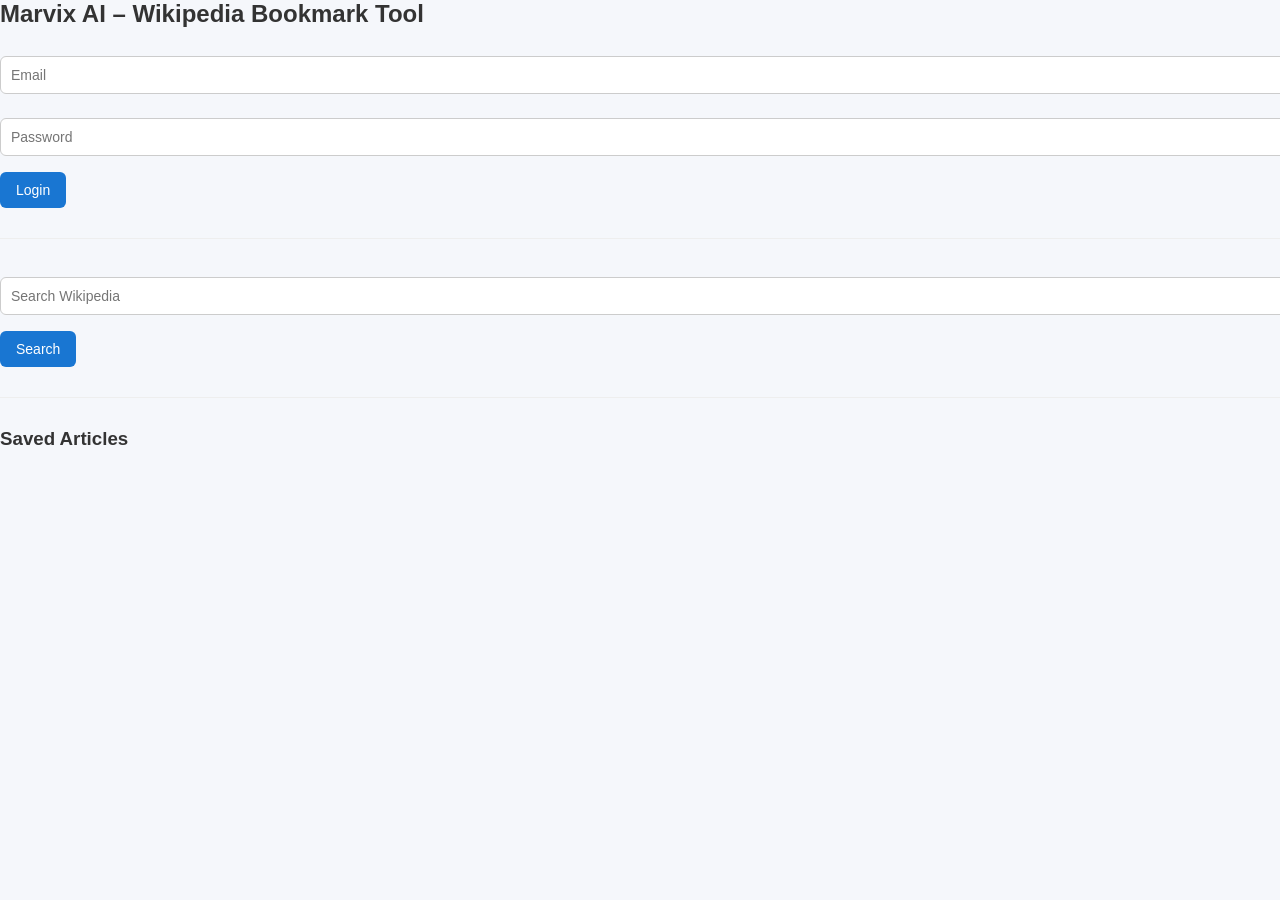
<file: app/frontend/index.html>
<!DOCTYPE html>
<html>
<head>
  <title>Marvix AI – Bookmark Tool</title>
  <link rel="stylesheet" href="style.css" />
</head>
<body>

<h2>Marvix AI – Wikipedia Bookmark Tool</h2>

<!-- LOGIN -->
<div id="login">
  <input id="email" placeholder="Email" />
  <input id="password" type="password" placeholder="Password" />
  <button onclick="login()">Login</button>
</div>

<hr />

<!-- SEARCH -->
<div>
  <input id="query" placeholder="Search Wikipedia" />
  <button onclick="search()">Search</button>
</div>

<ul id="results"></ul>

<hr />

<!-- SAVED ARTICLES -->
<h3>Saved Articles</h3>
<ul id="articles"></ul>

<script src="app.js"></script>
</body>
</html>
</file>
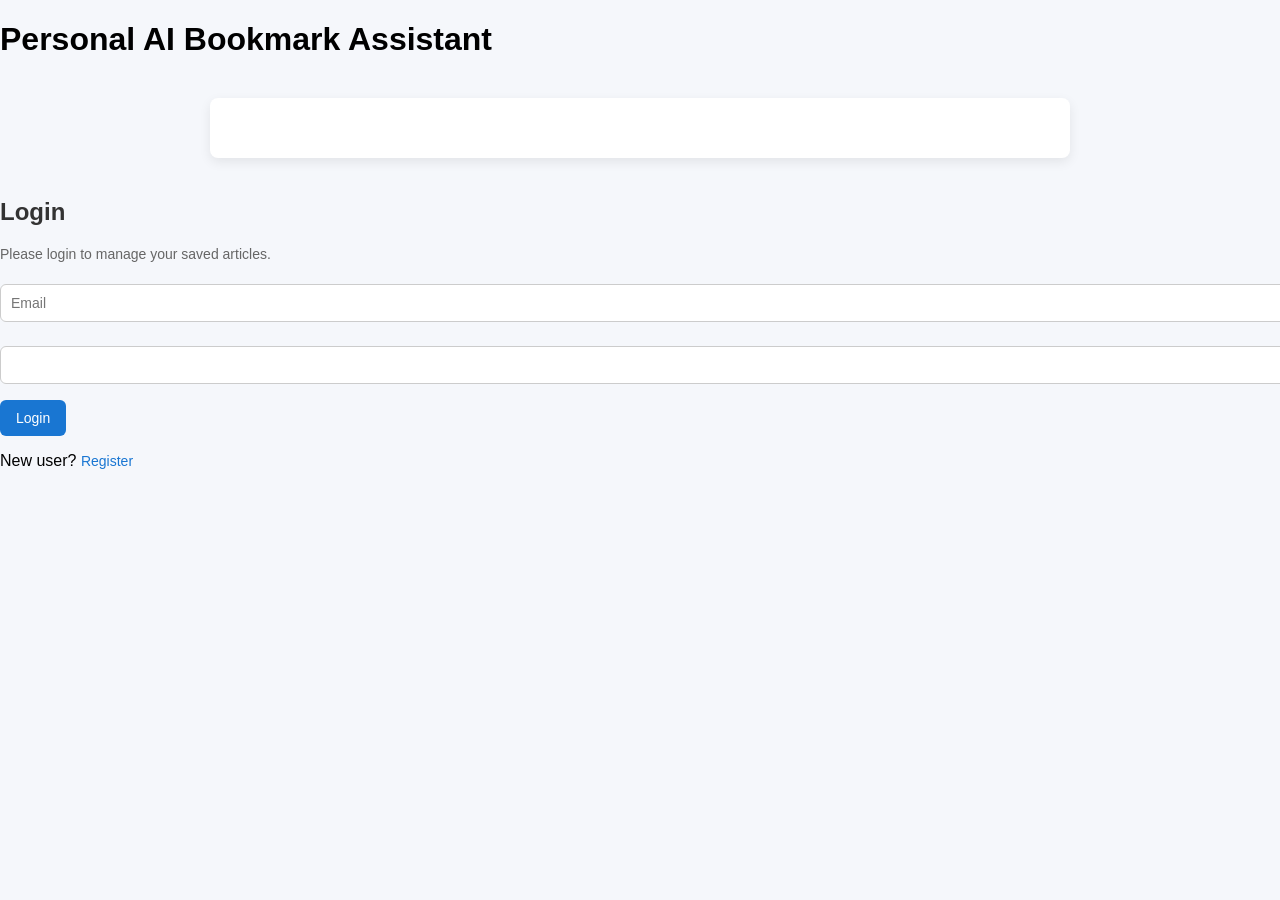
<file: app/frontend/articles.html>
<!DOCTYPE html>
<html>


<head>
  <title>Articles</title>
  <link rel="stylesheet" href="style.css" />
</head>
<body>

<div class="container">
<h2>Saved Articles</h2>
<button onclick="logout()">Logout</button>

<hr />

<input id="query" placeholder="Search Wikipedia" />
<button onclick="search()">Search</button>

<ul id="results"></ul>

<hr />

<h3>Your Articles</h3>
<ul id="articles"></ul>

<script src="app.js"></script>
<script>
if (!getToken()) {
  window.location.href = "login.html";
}

async function search() {
  const q = document.getElementById("query").value;
  const res = await fetch(`${API}/search?q=${q}`);
  const data = await res.json();

  const ul = document.getElementById("results");
  ul.innerHTML = "";

  data.results.forEach(a => {
    const li = document.createElement("li");
    li.innerHTML = `
      ${a.title}
      <button onclick="saveArticle('${a.title}','${a.url}')">Save</button>
    `;
    ul.appendChild(li);
  });
}

async function saveArticle(title, url) {
  await fetch(`${API}/articles`, {
    method: "POST",
    headers: {
      "Authorization": `Bearer ${getToken()}`,
      "Content-Type": "application/json"
    },
    body: JSON.stringify({ title, url })
  });

  loadArticles();
}

async function loadArticles() {
  const res = await fetch(`${API}/articles`, {
    headers: {
      "Authorization": `Bearer ${getToken()}`
    }
  });

  const articles = await res.json();
  const ul = document.getElementById("articles");
  ul.innerHTML = "";

  articles.forEach(a => {
    const li = document.createElement("li");
    li.className = "article-card";

    li.innerHTML = `
    <div class="article-title">${a.title}</div>

    <a href="${a.url}" target="_blank">
        Open on Wikipedia ↗
    </a>

    <div class="tags-input">
        <small>Tags:</small>
        <input
        value="${a.tags.map(t => t.name).join(", ")}"
        onchange="updateTags(${a.id}, this.value)"
        />
    </div>
    `;

    ul.appendChild(li);
  });
}

async function updateTags(id, tags) {
  await fetch(`${API}/articles/${id}/tags`, {
    method: "PUT",
    headers: {
      "Authorization": `Bearer ${getToken()}`,
      "Content-Type": "application/json"
    },
    body: JSON.stringify({
      tags: tags.split(",").map(t => t.trim())
    })
  });
}

loadArticles();
</script>
</div>
</body>
</html>
</file>
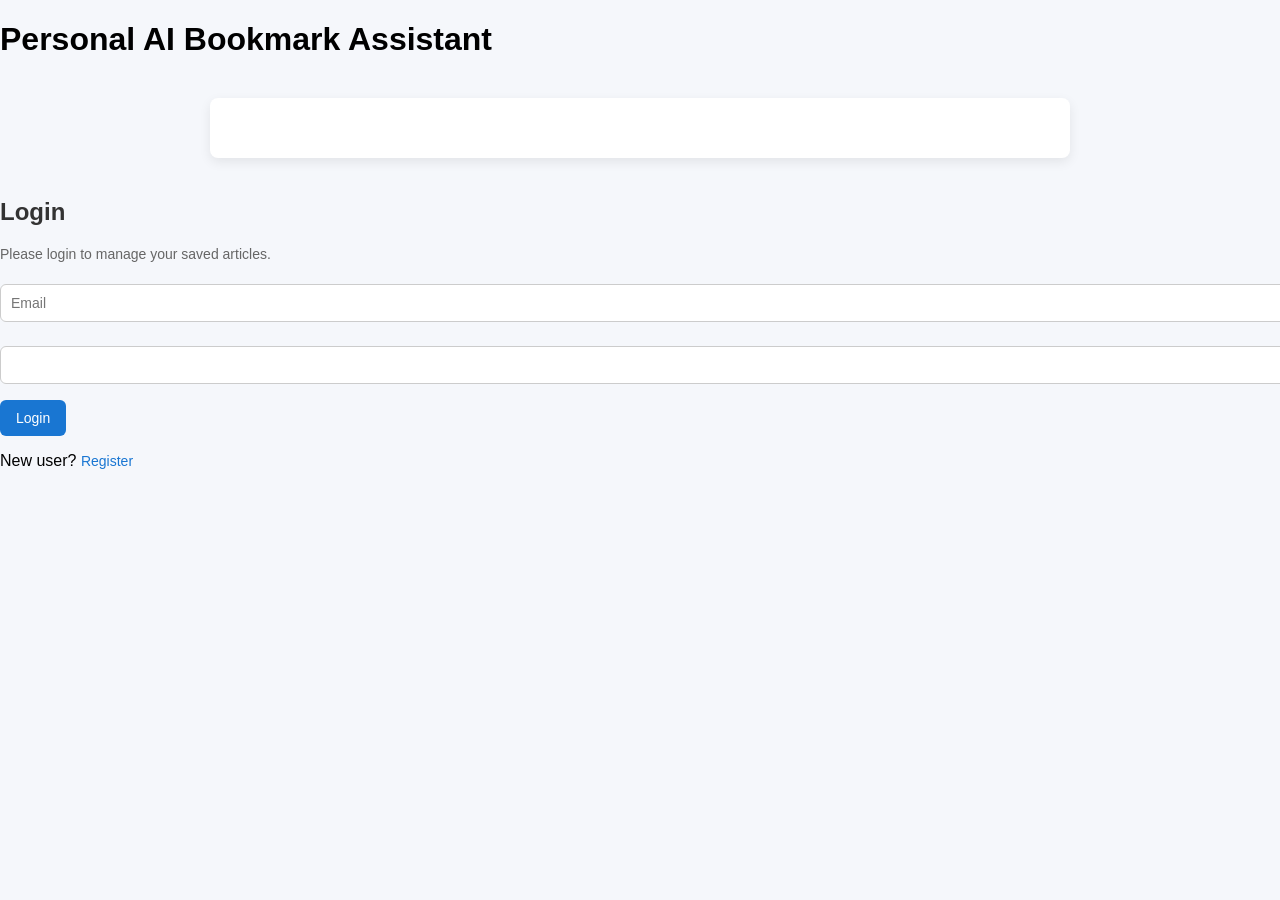
<file: app/frontend/login.html>
<!DOCTYPE html>
<html>
<head>
  
  <h1> Personal AI Bookmark Assistant</h1>
  <link rel="stylesheet" href="style.css" />
</head>
<body>
<div class="container"></div>
<h2>Login</h2>
<p style="font-size: 14px; color: #666;">
  Please login to manage your saved articles.
</p>

<input id="email" placeholder="Email" />
<input id="password" type="password" />
<button onclick="login()">Login</button>

<p>New user?
  <a href="register.html">Register</a>
</p>

<script src="app.js"></script>
<script>
async function login() {
  const email = document.getElementById("email").value;
  const password = document.getElementById("password").value;

  const form = new FormData();
  form.append("username", email);
  form.append("password", password);

  const res = await fetch(`${API}/auth/login`, {
    method: "POST",
    body: form
  });

  if (!res.ok) {
    alert("Invalid credentials");
    return;
  }

  const data = await res.json();
  localStorage.setItem("token", data.access_token);

  window.location.href = "articles.html";
}
</script>
</div>
</body>
</html>
</file>
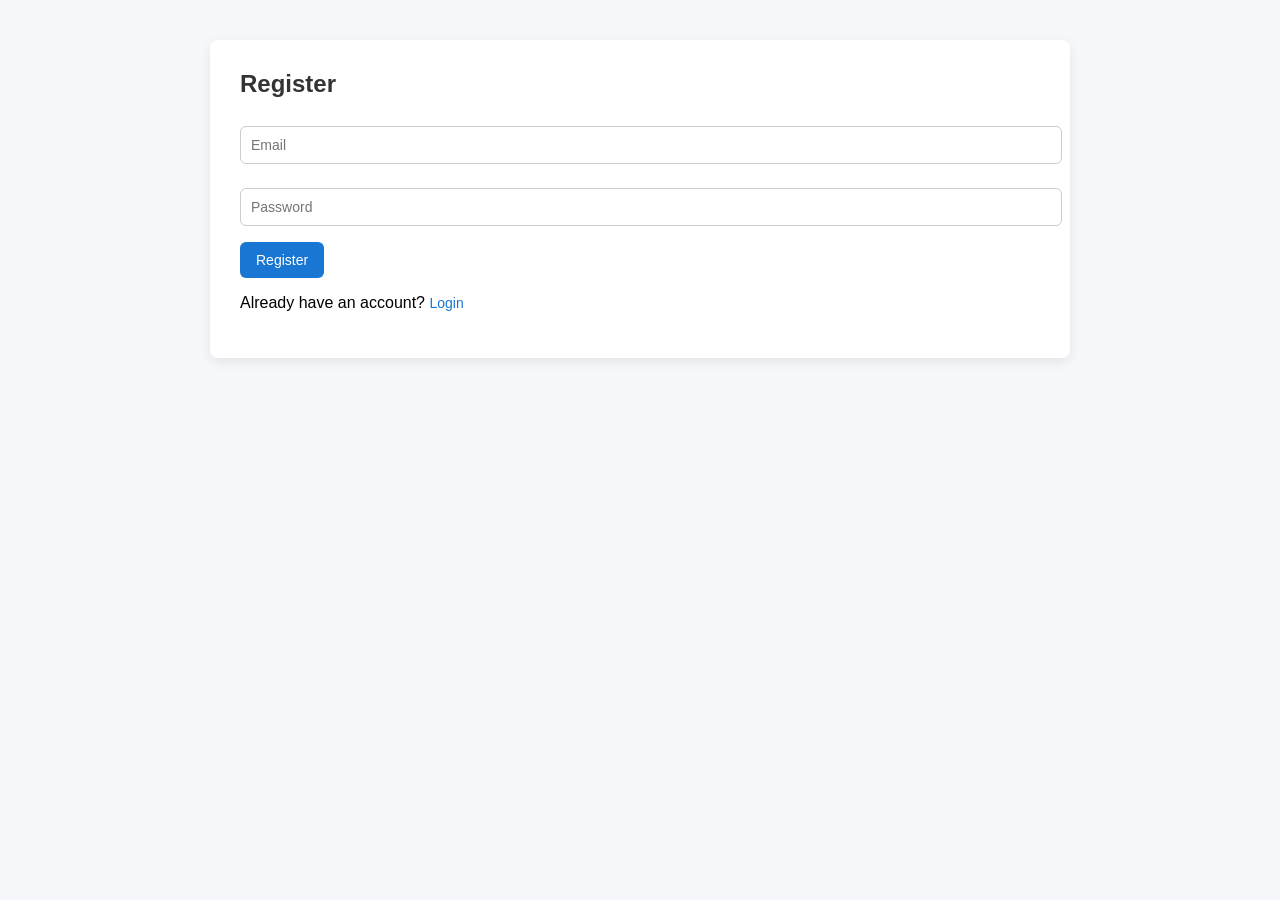
<file: app/frontend/register.html>
<!DOCTYPE html>
<html>
<head>
  <title>Register</title>
  <link rel="stylesheet" href="style.css" />
</head>
<body>
<div class="container">
<h2>Register</h2>

<input id="email" placeholder="Email" />
<input id="password" type="password" placeholder="Password" />
<button onclick="register()">Register</button>

<p>Already have an account?
  <a href="login.html">Login</a>
</p>

<script src="app.js"></script>
<script>
async function register() {
  const email = document.getElementById("email").value;
  const password = document.getElementById("password").value;

  const res = await fetch(`${API}/auth/register`, {
    method: "POST",
    headers: { "Content-Type": "application/json" },
    body: JSON.stringify({ email, password })
  });

  if (!res.ok) {
    alert("Registration failed");
    return;
  }

  alert("Registered successfully");
  window.location.href = "login.html";
}
</script>
</div>
</body>
</html>
</file>
<file: app/frontend/style.css>
body {
  font-family: "Segoe UI", Arial, sans-serif;
  background: #f5f7fb;
  margin: 0;
  padding: 0;
}

.container {
  max-width: 800px;
  margin: 40px auto;
  background: white;
  padding: 30px;
  border-radius: 8px;
  box-shadow: 0 4px 12px rgba(0,0,0,0.08);
}

h2, h3 {
  margin-top: 0;
  color: #333;
}

hr {
  margin: 30px 0;
  border: none;
  border-top: 1px solid #eee;
}
input {
  width: 100%;
  padding: 10px;
  margin: 8px 0 16px 0;
  border-radius: 6px;
  border: 1px solid #ccc;
  font-size: 14px;
}

input:focus {
  outline: none;
  border-color: #1976d2;
}

button {
  background: #1976d2;
  color: white;
  border: none;
  padding: 10px 16px;
  border-radius: 6px;
  cursor: pointer;
  font-size: 14px;
}

button:hover {
  background: #145ea8;
}

button.secondary {
  background: #e0e0e0;
  color: #333;
}

button.secondary:hover {
  background: #cfcfcf;
}
a {
  color: #1976d2;
  text-decoration: none;
  font-size: 14px;
}

a:hover {
  text-decoration: underline;
}
.article-card {
  border: 1px solid #eee;
  border-radius: 6px;
  padding: 15px;
  margin-bottom: 15px;
  background: #fafafa;
}

.article-title {
  font-weight: bold;
  font-size: 16px;
  margin-bottom: 6px;
}

.tags-input {
  margin-top: 8px;
}
</file>
